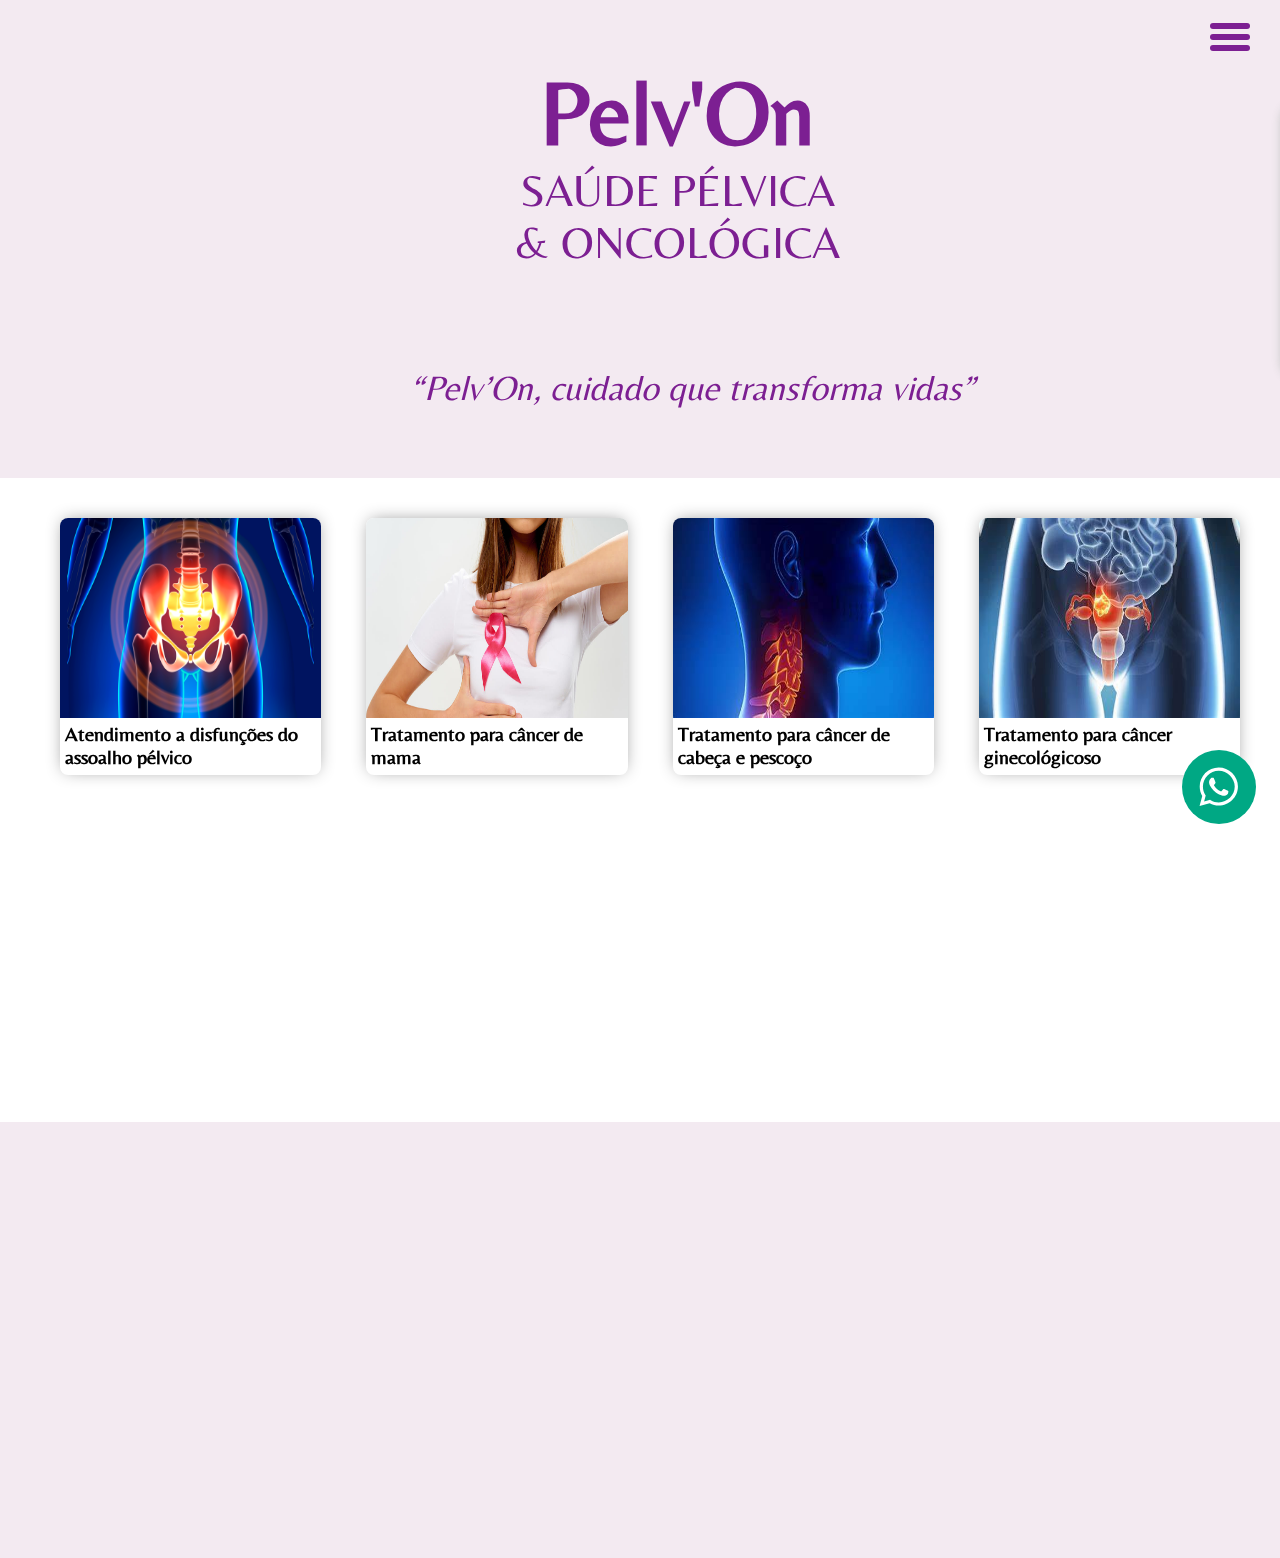
<file: servicos.html>
<!DOCTYPE html>
<html lang="en">
<head>
    <meta charset="UTF-8">
    <meta name="viewport" content="width=device-width, initial-scale=1.0">

    <link rel="preconnect" href="https://fonts.googleapis.com">
<link rel="preconnect" href="https://fonts.gstatic.com" crossorigin>
<link href="https://fonts.googleapis.com/css2?family=Open+Sans:ital,wght@0,300..800;1,300..800&display=swap" rel="stylesheet">

    <link href="https://unpkg.com/aos@2.3.1/dist/aos.css" rel="stylesheet">
    <link rel="preconnect" href="https://fonts.googleapis.com"/>
    <link rel="preconnect" href="https://fonts.gstatic.com" crossorigin/>
    <link href="https://fonts.googleapis.com/css2?family=Belleza&display=swap" rel="stylesheet"/>

    <link rel="preconnect" href="https://fonts.googleapis.com">
    <link rel="preconnect" href="https://fonts.gstatic.com" crossorigin>
    <link href="https://fonts.googleapis.com/css2?family=Questrial&display=swap" rel="stylesheet">

    <link rel="stylesheet" href="https://cdnjs.cloudflare.com/ajax/libs/font-awesome/6.0.0-beta3/css/all.min.css" integrity="sha512-Fo3rlrZj/k7ujTnHg4CGR2D7kSs0v4LLanw2qksYuRlEzO+tcaEPQogQ0KaoGN26/zrn20ImR1DfuLWnOo7aBA==" crossorigin="anonymous" referrerpolicy="no-referrer" />

    <script src="https://unpkg.com/aos@2.3.1/dist/aos.js"></script>
    <link rel="stylesheet" href="style.css"/>

    <title>Clínica Pelv'On</title>
</head>
<body>

    <script>
        AOS.init();
    </script>
    
    <!--HEADER-->
    <div class="pelv-home">
        <header>

            <nav class="header-content container">
                <div class="header-icones" data-aos="fade-down" data-aos-delay="300">
                    <a href="https://www.instagram.com/pelvonfisiopelvica/">
                        <i class="fa-brands fa-instagram fa-3x"></i>
                    </a>


                </div>

                <div class="header-logo" data-aos="fade-up" 
                    data-aos-delay="250">
                    <h1>Pelv'On</h1>
                    <p>SAÚDE PÉLVICA <br>& ONCOLÓGICA
                        <div class="slogan">
                            <p><i>“Pelv’On, cuidado que transforma vidas”</i></p>
                        </div>
                </div>



            </nav>

            <div class="menu-config">
                <div class="menu-nav-radius">
                <ul class="nav-menu">
                    <li class="nav-item"><a href="index.html">Home</a></li>
                    <li class="nav-item"><a href="profissionais.html">Profissionais</a></li>
                    <li class="nav-item"><a href="servicos.html">Serviços</a></li>
                    <li class="nav-item"><a href="espaco.html">Espaço</a></li>
                    <li class="nav-item"><a href="#">Outros</a></li>
                </ul>
                </div>
                <div class="menu" data-aos="fade-down" data-aos-delay="300">
                    <span class="bar"></span>
                    <span class="bar"></span>
                    <span class="bar"></span>
                </div>
            </div>

        </header>

    </div>
    
    <!-- SERVIÇOS -->
    <section class="servicos">
        <div class="container servico-content">

        <div class="primeiro_conjunto">
            <div class="service service-one"
                data-aos="fade-up"
                data-aos-delay="150">
                <img
                    src="assets/assoalho_pelvico.jpg"
                    alt="assoalho pelvico"
                />
                <div class="descricao-servico">
                    <strong>Atendimento a disfunções do <br>assoalho pélvico</strong>
                </div>
            </div>

            <div class="service service-two"
                data-aos="fade-up"
                data-aos-delay="150">
                <img 
                    src="assets/cancer_mama.jpg"
                    alt="cancer mama"
                />
                <div class="descricao-servico">
                    <strong>Tratamento para câncer de <br>mama</strong>
                </div>
            </div>

            <div class="service service-three"
                data-aos="fade-up"
                data-aos-delay="150">
                <img 
                    src="assets/cancer_pescoco_cabeca.jpg"
                    alt="cancer pescoco cabeça"
                />
                <div class="descricao-servico">
                    <strong>Tratamento para câncer de <br>cabeça e pescoço</strong>
                </div>
            </div>

            <div class="service service-four"
                data-aos="fade-up"
                data-aos-delay="150">
                <img 
                    src="assets/cancer_ginecologico.jpg"
                    alt="cancer ginecológicoso"
                />
                <div class="descricao-servico">
                    <strong>Tratamento para câncer <br>ginecológicoso</strong>
                </div>
            </div>
        </div>

        <div class="segundo_conjunto"
            data-aos="fade-up"
                data-aos-delay="150">
            <div class="service service-five">
                <img 
                    src="assets/gestante.jpg"
                    alt="gestantes"
                />
                <div class="descricao-servico">
                    <strong>Atendimento especializado a <br>gestantes</strong>
                </div>
            </div>

            <div class="service service-six"
                data-aos="fade-up"
                data-aos-delay="150">
                <img 
                    src="assets/coloproc.jpg"
                    alt="câncer coloproctológicos"
                />
                <div class="descricao-servico">
                    <strong>Tratamento para câncer <br>coloproctológicos</strong>
                </div>
            </div>


            <div class="service service-seven"
                data-aos="fade-up"
                data-aos-delay="150">
                <img 
                    src="assets/pre_pos.jpg"
                    alt="pre-pos-operatorio"
                />
                <div class="descricao-servico">
                    <strong>Atendimento pré e <br>pós-operatório</strong>
                </div>
            </div>

            <div class="service service-eight"
                data-aos="fade-up"
                data-aos-delay="150">
                <img 
                    src="assets/linfedema.jpg"
                    alt="linfedemas"
                />
                <div class="descricao-servico">
                    <strong>Tratamento e prevenção de <br>linfedema</strong>
                </div>
            </div>
        </div>


        </div>
    </section>


        <!--FOOTER-->
        <footer class="footer">

            <div class="footer-content">
                <div class="footer-icone" data-aos="fade-down">
                    <a href="https://www.instagram.com/pelvonfisiopelvica/">
                        <i class="fa-brands fa-instagram fa-3x"></i>
                    </a>
                </div>
        
            <div class="info-footer" data-aos="fade-up" data-aos-delay="300">
                <div class="footer-logo">
                    <h1>Pelv'On</h1>
                    <p>SAÚDE PÉLVICA <br>& ONCOLÓGICA
                </div>
        
                <div class="endereco">
                    <p>Rua Mogi das Cruzes 518, Guarulhos.</p>
                </div>
            </div>
        </div>
            </footer>
        
                    <!--Btn whatsapp-->
                <a href="https://api.whatsapp.com/send?phone=5511917730815&text=Quero%20fazer%20um%20agendamento%20hoje!" 
                    class="btn-whatsapp" 
                    target="_blank"
                    data-aos="zoom-in-up"
                    data-aos-delay="300">
                    <img 
                        src="assets/whatssapp.svg" 
                        alt="whatsapp-btn"
                    />
                    <span class="tooltip-text">Agende seu horário</span>
                </a>
        
                <script src="script.js"></script>
        
            
        </body>
        </html>
</file>
<file: style.css>
* {
  margin: 0;
  padding: 0;
  box-sizing: border-box;
  outline: 0;
  list-style: none;
}

header {
  width: 100%;
}

.header-content {
  display: flex;
  justify-content: space-between;
}

.slogan {
  margin-top: 100px;
  font-size: 35px;
}

i {
  color: #7C1F92;
  margin-left: 30px;
  margin-top: 18px;
}

.header-logo {
  margin: auto;
  text-align: center;
  color: #7C1F92;
  font-size: 45px;
  align-items: center;
  margin-left: 350px;
  margin-top: 60px;
}

.profissionais-logo {
  margin-left: 510px;
}

.header-icons {
  display: flex;
  gap: 14px;
}

.menu {
  position: absolute;
  top: 0;
  right: 0;
}

.pelv-home ul li a {
  color: #7C1F92;
}

.pelv-home .menu {
  cursor: pointer;
  margin-top: 18px;
}
.pelv-home .menu .bar {
  display: block;
  width: 40px;
  height: 6px;
  border-radius: 3px;
  background-color: #7C1F92;
  margin: 5px;
  margin-right: 30px;
  transition: all 0.5s;
}

.pelv-home .menu.ativo .bar:nth-child(1) {
  transform: translateY(11px) rotate(42deg);
  transition: 0.5s;
}

.menu.ativo .bar:nth-child(2) {
  opacity: 0;
  transition: 0.5s;
}

.menu.ativo .bar:nth-child(3) {
  transform: translateY(-11px) rotate(-42deg);
  transition: 0.5s;
}

ul {
  border-radius: 20px;
  padding: 0;
  overflow: hidden;
  box-shadow: 0 0.1rem 0.5rem #ccc;
}

.pelv-home .nav-menu {
  z-index: 1;
  position: fixed;
  right: -100%;
  top: 100px;
  width: 100%;
  height: 31%;
  flex-direction: column;
  background: white;
  gap: -10px;
  transition: 0.5s;
  justify-content: center;
}
.pelv-home .nav-menu li {
  margin-left: 10px;
  font-size: 20px;
}

.nav-menu .nav-item {
  margin: 16px 0;
}

.nav-menu.ativo {
  right: -90%;
}

.header-icones a:hover i {
  animation: translateY 0.8s infinite alternate;
  color: rgb(167, 69, 170);
}

.footer-icone a:hover i {
  animation: translateY 0.8s infinite alternate;
  color: rgb(167, 69, 170);
}

@keyframes translateY {
  from {
    transform: translateY(0) scale(1);
  }
  to {
    transform: translateY(-8px) scale(1.1);
  }
}
@media screen and (max-width: 768px) {
  .espaco-version .nav-menu.ativo {
    right: -45%;
  }
  .menu-config .nav-menu {
    height: 220px;
  }
  .menu-nav-radius {
    margin-bottom: 20px;
  }
  .nav-menu.ativo {
    right: -60%;
  }
  .header-logo {
    font-size: 40px;
    flex-direction: column;
  }
  .header-content {
    width: 100%;
    flex-direction: column;
    gap: 20px;
    margin-top: 16px;
  }
  .header-content i {
    margin-left: 20px;
  }
  .header-content div {
    flex: 1;
  }
  .header-logo {
    margin-top: 25px;
    margin-left: 3px;
  }
  .profissionais-logo {
    margin-top: 25px;
    margin-left: 30px;
    margin-right: 40px;
  }
}
.missao {
  background-color: white;
  overflow: hidden;
  text-align: justify;
  font-family: "Open Sans";
}

.missao-content {
  padding: 50px;
  display: flex;
  gap: 45px;
}

.missao {
  box-shadow: 0 0.1rem 0.5rem #8e8d8d;
}

.missao-content {
  flex: 1;
}
.missao-content .missao-descricao {
  font-size: 25px;
}
.missao-content .missao-descricao h2 {
  display: none;
}

.missao {
  margin-top: 70px;
}
.missao img {
  border-radius: 2%;
  box-shadow: 0 0.1rem 0.5rem #747070;
  transition: transform 0.2s;
}

.horario-funcionamento {
  margin-top: 100px;
  font-size: 15px;
}

.missao img:hover {
  transform: scale(1.2);
  z-index: 1;
}

@media screen and (max-width: 768px) {
  .missao-content {
    flex-direction: column;
    align-items: center;
  }
  .missao-descricao {
    font-size: large;
  }
  .missao-descricao h2 {
    display: none;
  }
}
.footer-content {
  margin: auto;
  margin-top: 50px;
}

.footer-logo {
  margin: auto;
  text-align: center;
  color: #7C1F92;
  font-size: 30px;
  margin-left: 10px;
  justify-content: center;
}
.footer-logo h1 {
  margin-top: 5px;
}

.endereco {
  justify-content: center;
  text-align: center;
  margin-top: 100px;
  font-size: 20px;
}
.endereco p {
  color: #7C1F92;
}

.btn-whatsapp {
  position: fixed;
  bottom: 8%;
  right: 24px;
  z-index: 99;
}
.btn-whatsapp img {
  max-width: 74px;
  transition: transform 0.4s;
}

.btn-whatsapp img:hover {
  transform: scale(1.1);
}

.btn-whatsapp .tooltip-text {
  visibility: hidden;
  position: absolute;
  width: 120px;
  top: 8px;
  left: -144px;
  color: white;
  opacity: 0;
  transition: opacity 0.3s;
  background-color: #06121e;
  padding: 4px;
  border-radius: 8px;
  text-align: center;
}

.btn-whatsapp:hover .tooltip-text {
  visibility: visible;
  opacity: 1;
}

@media screen and (max-width: 768px) {
  .missao-content img {
    height: 250px;
    width: 310px;
  }
  .missao-content .horario-funcionamento {
    font-size: 20px;
    margin-top: 50px;
  }
  .missao-descricao {
    margin-top: 1px;
  }
  .btn-whatsapp {
    bottom: 1%;
  }
  .btn-whatsapp img {
    max-width: 54px;
  }
  .endereco {
    margin-top: 80px;
  }
  .missao-content {
    gap: 20px;
  }
  .info-footer {
    margin-top: 8px;
  }
  .afazer {
    display: none;
  }
}
.profissionais {
  background-color: white;
  flex: 1;
  width: 1400px;
  font-family: "Open Sans";
  text-align: justify;
  margin-left: 35px;
  margin-top: 70px;
  box-shadow: 0 0.1rem 0.5rem #8e8d8d;
}
.profissionais .imgs-syntia img:hover {
  transform: scale(1.2);
  z-index: 1;
}
.profissionais .imgs-syntia {
  display: flex;
  gap: 80px;
  margin-left: 10px;
  padding: 40px 40px 40px 40px;
  border-radius: 10px;
}
.profissionais .imgs-syntia img {
  box-shadow: 0 0.1rem 0.5rem #8e8d8d;
  border-radius: 2%;
  transition: transform 0.2s;
}
.profissionais .profissional-content {
  padding: 50px;
}
.profissionais .text-syntia {
  padding-left: 45px;
  padding-right: 45px;
  font-size: 25px;
  margin-top: 20px;
}

@media screen and (max-width: 768px) {
  .profissional-content {
    padding: 20px;
  }
  .syntia-funcao {
    display: none;
  }
  .profissionais {
    width: 370px;
    margin-left: 23px;
  }
  .profissionais .imgs-syntia {
    flex-direction: column;
    box-shadow: none;
    margin-left: 10px;
    padding: 0%;
  }
  .profissionais .imgs-syntia .img-celular-2 {
    display: none;
  }
  .profissionais .imgs-syntia .img-celular-3 {
    display: none;
  }
  .profissionais .imgs-syntia img {
    width: 250px;
  }
  .profissionais .text-syntia {
    padding-left: 12px;
    padding-right: 12px;
    font-size: 30px;
    text-align: start;
  }
}
.espaco {
  background-color: white;
  flex: 1;
  width: 1400px;
  font-family: "Open Sans";
  text-align: justify;
  margin-left: 35px;
  margin-top: 70px;
  box-shadow: 0 0.1rem 0.5rem #8e8d8d;
  font-size: 20px;
}
.espaco .espaco-content img:hover {
  transform: scale(1.1);
  z-index: 1;
}
.espaco .texto-endereco {
  margin-top: 215px;
}
.espaco .espaco-content {
  display: flex;
  gap: 30px;
  padding: 40px 40px 40px 40px;
}
.espaco .espaco-content img {
  box-shadow: 0 0.1rem 0.5rem #8e8d8d;
  border-radius: 30px;
  transition: transform 0.2s;
}

.fotos-espaco {
  background-color: white;
  margin-top: 30px;
  width: 1400px;
  margin-left: 35px;
  box-shadow: 0 0.1rem 0.5rem #8e8d8d;
}
.fotos-espaco img {
  width: 350px;
  height: 350px;
  box-shadow: 0 0.1rem 0.5rem #8e8d8d;
  border-radius: 30px;
  transition: transform 0.2s;
}
.fotos-espaco .imgs-conteiner img:hover {
  transform: scale(1.1);
  z-index: 1;
}
.fotos-espaco .imgs-conteiner {
  display: flex;
  padding: 40px 40px 40px 40px;
  gap: 80px;
  justify-content: center;
}

.map-clinica {
  margin-top: 50px;
  margin-left: 35px;
  margin-right: 35px;
  background-color: white;
  box-shadow: 0 0.1rem 0.5rem #8e8d8d;
  padding: 40px 40px 40px 40px;
}
.map-clinica iframe {
  width: 1325px;
}

@media screen and (max-width: 768px) {
  .map-clinica {
    width: 370px;
    padding: 10px 10px 10px 10px;
    margin-left: 20px;
  }
  .map-clinica iframe {
    width: 300px;
    margin-left: 25px;
    margin-top: 25px;
    margin-bottom: 25px;
  }
  .espaco {
    width: 370px;
    margin-left: 20px;
  }
  .espaco-content {
    flex-direction: column;
    padding: 10px 10px 10px 10px;
  }
  .espaco-content img {
    width: 300px;
    height: 300px;
    margin-left: -4px;
  }
  .fotos-espaco {
    width: 370px;
    margin-left: 20px;
  }
  .fotos-espaco .imgs-conteiner {
    flex-direction: column;
  }
  .fotos-espaco .imgs-conteiner img {
    width: 300px;
    height: 300px;
  }
  .btn-whatsapp {
    left: 330px;
  }
}
.servicos {
  background-color: white;
  margin-top: 70px;
}
.servicos .service img:hover {
  transform: scale(1.1);
  z-index: 1;
}
.servicos .descricao-servico {
  margin-left: 5px;
  margin-bottom: 7px;
  z-index: 99;
  cursor: default;
}
.servicos .service {
  flex-direction: column;
  flex: 1;
  border-radius: 8px;
  box-shadow: 0px -1px 17px -4px rgba(0, 0, 0, 0.45);
  overflow: hidden;
}
.servicos .service img {
  width: 100%;
  height: 200px;
  transition: transform 0.2s;
}
.servicos .servico-content {
  margin-left: 20px;
  padding: 40px 40px 40px 40px;
  font-size: 20px;
}
.servicos .servico-content .primeiro_conjunto {
  display: flex;
  gap: 45px;
}
.servicos .servico-content .segundo_conjunto {
  display: flex;
  gap: 45px;
  margin-top: 50px;
}

@media screen and (max-width: 768px) {
  .servico-content .primeiro_conjunto {
    flex-direction: column;
  }
  .servico-content .segundo_conjunto {
    flex-direction: column;
  }
}
body {
  font-family: "Belleza", sans-serif;
  width: 100%;
  height: 100vh;
  position: relative;
  background-color: #f3eaf1;
}

button {
  font-family: "Belleza", sans-serif;
  cursor: pointer;
}

svg {
  width: 100%;
}

a {
  cursor: pointer;
  text-decoration: none;
}/*# sourceMappingURL=style.css.map */
</file>
